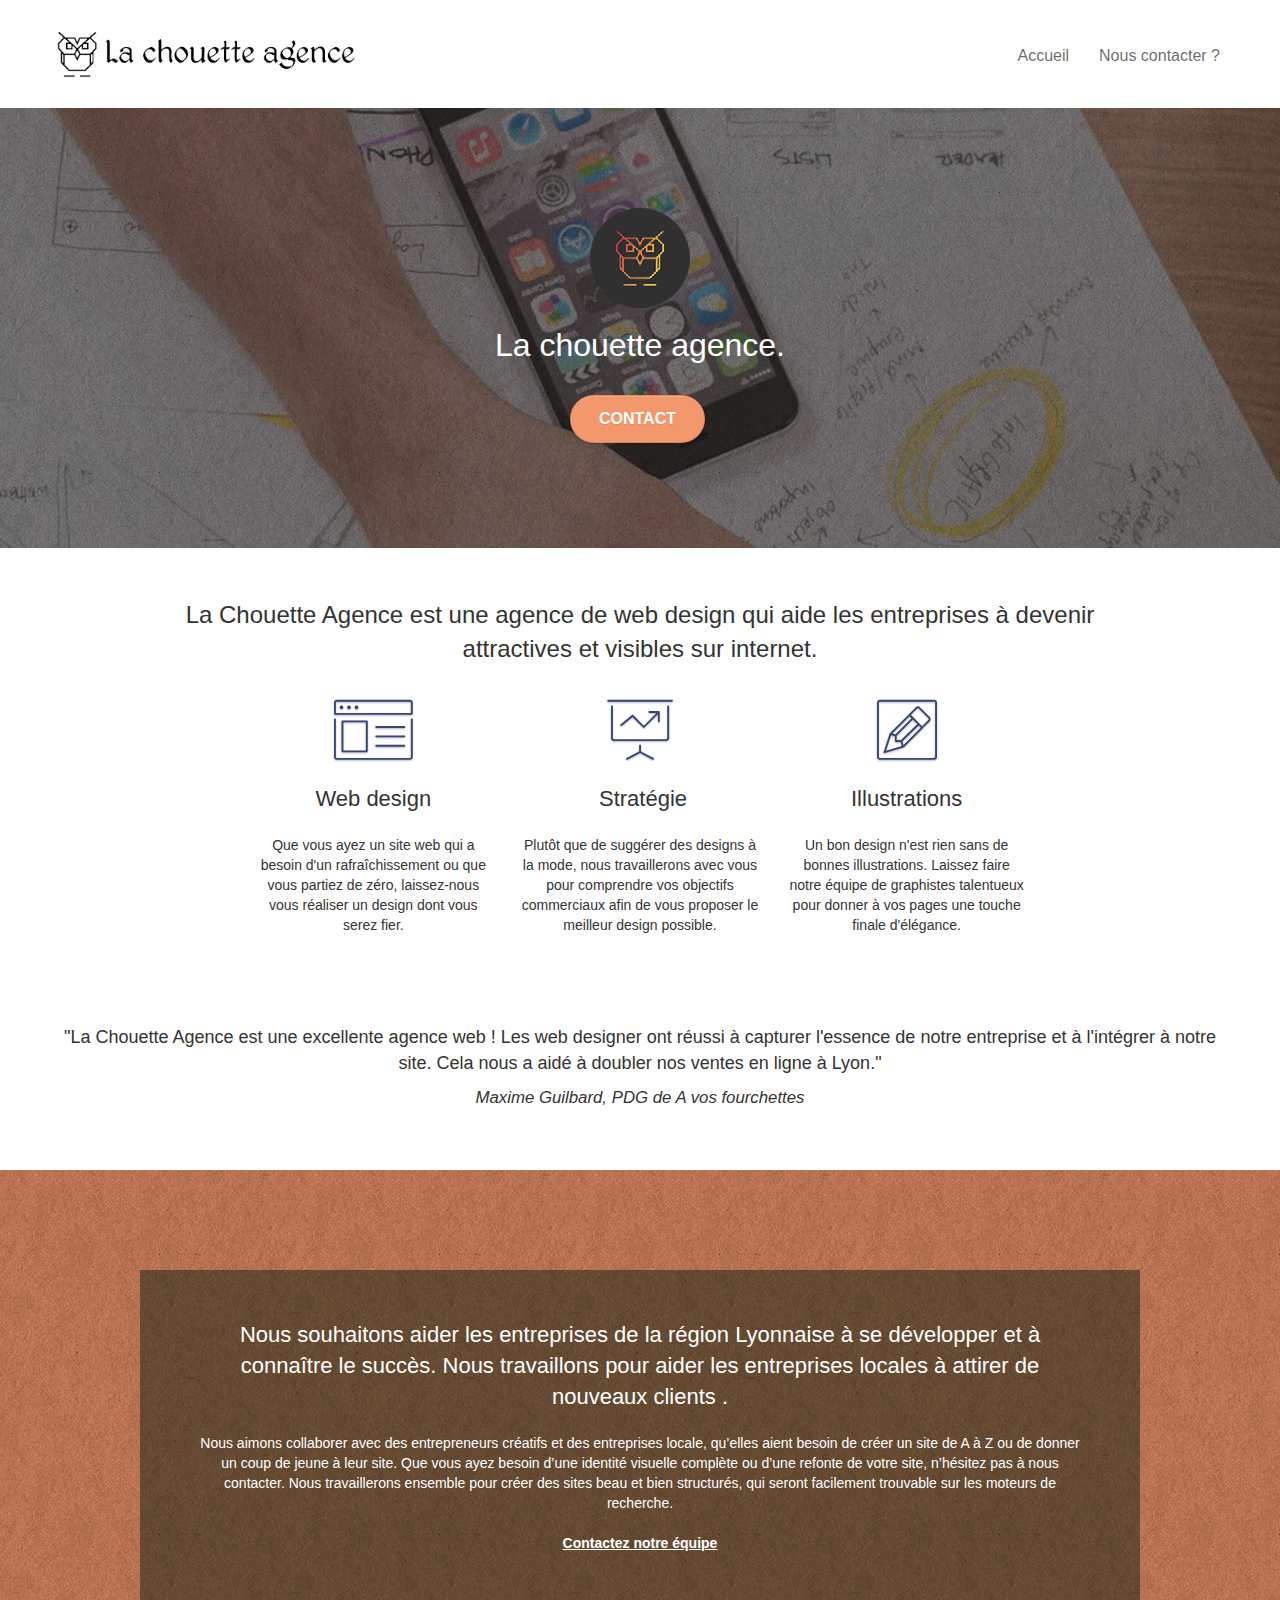
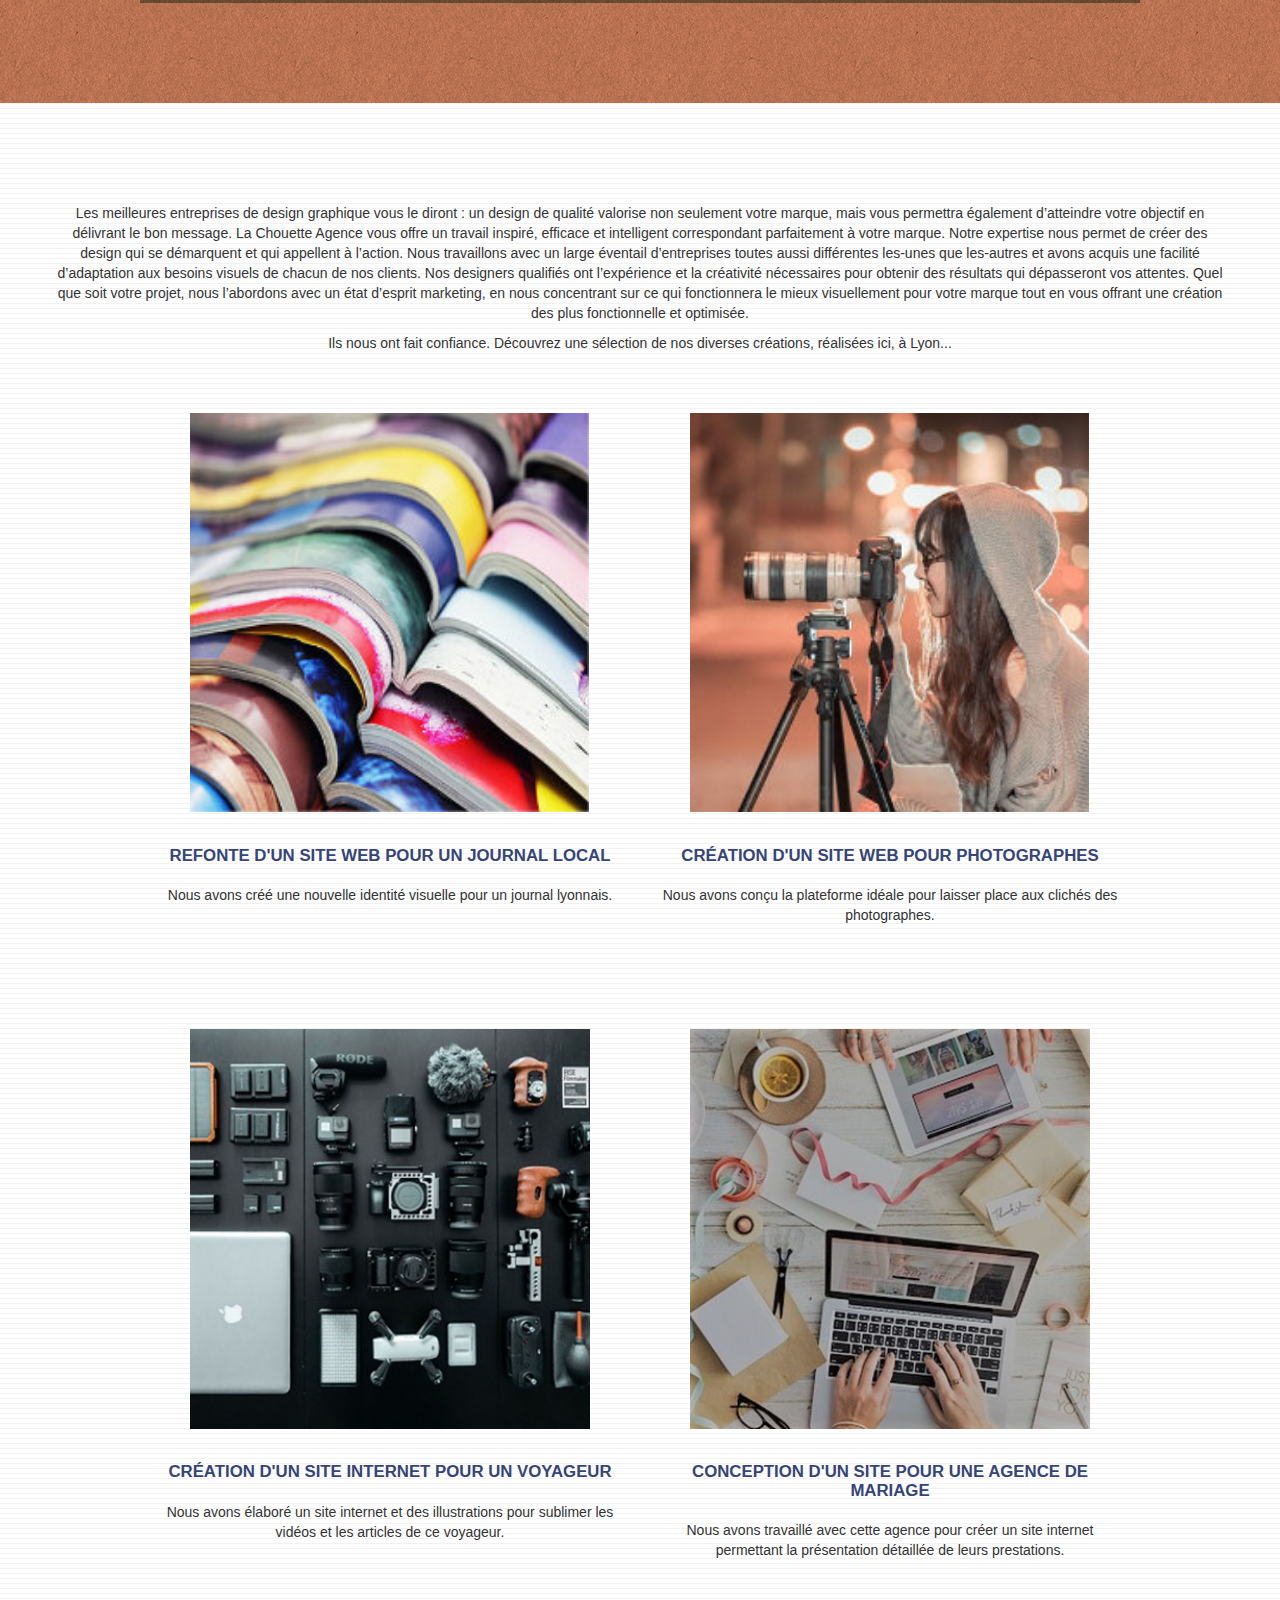
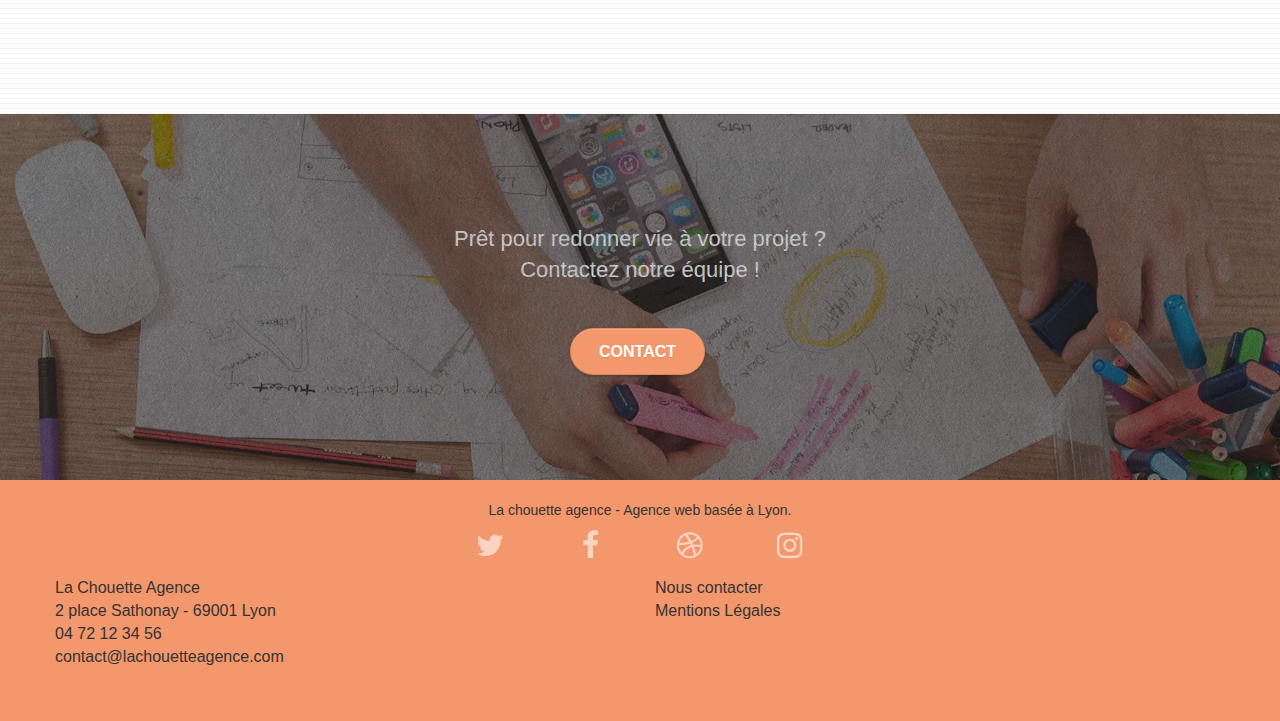
<file: index.html>
<!DOCTYPE html>

<html lang="fr">

<head>
    <meta charset="utf-8">
    <meta name="keywords" content="">
    <meta name="description" content="La Chouette Agence est une agence de web-design Lyonnaise, qui aide les entreprises à devenir attractives et visibles sur internet.">
    <meta name="viewport" content="width=device-width, initial-scale=1.0, viewport-fit=cover">
    <link rel="icon" type="image/x-icon" href="favicon.ico">
    
	<link rel="stylesheet" type="text/css" href="./css/bootstrap.css">
	<link rel="stylesheet" type="text/css" href="style.css">
	<link rel="stylesheet" type="text/css" href="./css/font-awesome.css">
	<link rel="stylesheet" type="text/css" href="./css/et-line.css">

    <title>La Chouette Agence - Design Web</title>
    
<!-- Analytics -->
 
<!-- Analytics END -->    
</head>

<body>
<!-- Principal conteneur -->
<div class="page-container">
    
	<!-- bloc-0 -->
	<header class="bloc bgc-white l-bloc " id="bloc-0">
		<div class="container bloc-sm">

			<nav class="navbar row">
				<div class="navbar-header">
					<a class="navbar-brand" href="index.html"><img src="img/la-chouette-agence.svg" alt="La Chouette Agence Logo"/></a>
				</div>
				<div class="collapse navbar-collapse navbar-1 special-dropdown-nav">
					<ul class="site-navigation nav navbar-nav">
						<li>
							<a href="index.html">Accueil</a>
						</li>
						<li>
							<a href="contact.html">Nous contacter ?</a>
						</li>
					</ul>
				</div>
			</nav>
		</div>
	</header>
	<!-- bloc-0 END -->

	<!-- bloc-1-presentation -->
	<aside class="bloc bgc-dark-slate-blue bg-banniere d-bloc bg-t-edge bloc-bg-texture texture-paper b-parallax" id="bloc-1-hero">
		<div class="container bloc-lg">
			<div class="row tight-width-whitespace">
				<div class="col-sm-12">
					<img src="img/logo.png" class="center-block image-resize-mode" alt="Agence de webdesign Lyonnaise" />
					<h1 class="text-center hero-bloc-text tc-white ">
						La chouette agence.
					</h1>
					<div class="text-center">
						<a href="contact.html" class="btn btn-lg btn-clean btn-rd cta-hero btn-atomic-tangerine" id="cta-hero">Contact</a>
					</div>
				</div>
			</div>
		</div>
	</aside>
	<!-- bloc-1-presentation END -->

	<!-- bloc-2-services -->
	<article class="bloc bgc-white l-bloc" id="bloc-2-services">
		<div class="container bloc-md">
			<div class="row">
				<div class="col-sm-12 text-center">
					<p>La Chouette Agence est une agence de web design qui aide les entreprises à devenir attractives et visibles sur internet.</p>
				</div>
			</div>
			<div class="row voffset-lg med-width-whitespace">
				<div class="col-sm-4">
					<div class="text-center">
						<span class="et-icon-browser sm-shadow icon-dark-slate-blue icons icon-lg"></span>
					</div>
					<h2 class="mg-md text-center">
						Web design
					</h2>
					<p class="text-center ">
						Que vous ayez un site web qui a besoin d'un rafraîchissement ou que vous partiez de zéro, laissez-nous vous réaliser un design dont vous serez fier.
					</p>
				</div>
				<div class="col-sm-4">
					<div class="text-center">
						<span class="et-icon-presentation sm-shadow icon-dark-slate-blue icons icon-lg"></span>
					</div>
					<h2 class="mg-md text-center">
						&nbsp;Stratégie
					</h2>
					<p class="text-center ">
						Plutôt que de suggérer des designs à la mode, nous travaillerons avec vous pour comprendre vos objectifs commerciaux afin de vous proposer le meilleur design possible.<br>
					</p>
				</div>
				<div class="col-sm-4">
					<div class="text-center">
						<span class="et-icon-edit sm-shadow icon-dark-slate-blue icons icon-lg"></span>
					</div>
					<h2 class="mg-md text-center">
						Illustrations
					</h2>
					<p class="text-center ">
						Un bon design n'est rien sans de bonnes illustrations. Laissez faire notre équipe de graphistes talentueux pour donner à vos pages une touche finale d'élégance.
					</p>
				</div>
			</div>
			<div class="row voffset-lg voffset">
				<div class="col-xs-12 text-center">
					<p class="commentaire">"La Chouette Agence est une excellente agence web ! Les web designer ont réussi à capturer l'essence de notre entreprise et à l'intégrer à notre site. Cela nous a aidé à doubler nos ventes en ligne à Lyon."</p>
					<p class="auteur">Maxime Guilbard, PDG de A vos fourchettes</p>

				</div>
			</div>
		</div>
	</article>
	<!-- bloc-2-services END -->

	<!-- bloc-3-what-i-do -->
	<article class="bloc tc-white bgc-atomic-tangerine bg-presentation d-bloc bloc-bg-texture texture-paper b-parallax" id="bloc-3-what-i-do">
		<div class="container bloc-lg">
			<div class="row tight-width-whitespace black-background">
				<div class="col-sm-12">
					<h2 class="mg-md text-center tc-white">
						Nous souhaitons aider les entreprises de la région Lyonnaise à se développer et à connaître le succès. Nous travaillons pour aider les entreprises locales à attirer de nouveaux clients .<br>
					</h2>
					<p class="text-center white">
						Nous aimons collaborer avec des entrepreneurs créatifs et des entreprises locale, qu’elles aient besoin de créer un site de A à Z ou de donner un coup de jeune à leur site. Que vous ayez besoin d’une identité visuelle complète ou d’une refonte de votre site, n’hésitez pas à nous contacter. Nous travaillerons ensemble pour créer des sites beau et bien structurés, qui seront facilement trouvable sur les moteurs de recherche. <br><br><a class="ltc-white bold-link" href="contact.html">Contactez notre équipe</a><br>
					</p>
				</div>
			</div>
		</div>
	</article>
	<!-- bloc-3-what-i-do END -->

	<!-- bloc-4-portfolio -->
	<article class="bloc bgc-white bg-lines-h2-bg bg-repeat l-bloc" id="bloc-4-portfolio">
		<div class="container bloc-lg">
			<div class="row">
				<div class="col-sm-12 text-center">
					<p>Les meilleures entreprises de design graphique vous le diront : un design de qualité valorise non seulement votre marque, mais vous permettra également d’atteindre votre objectif en délivrant le bon message.
					
					La Chouette Agence vous offre un travail inspiré, efficace et intelligent correspondant parfaitement à votre marque.
					
					Notre expertise nous permet de créer des design qui se démarquent et qui appellent à l’action.
					
					Nous travaillons avec un large éventail d’entreprises toutes aussi différentes les-unes que les-autres et avons acquis une facilité d’adaptation
					aux besoins visuels de chacun de nos clients. Nos designers qualifiés ont l’expérience et la créativité nécessaires pour obtenir des résultats qui dépasseront vos attentes.
					
					Quel que soit votre projet, nous l’abordons avec un état d’esprit marketing, en nous concentrant sur ce qui fonctionnera le mieux visuellement pour votre marque tout en vous offrant une création des plus fonctionnelle et optimisée.
					</p>

					<p>Ils nous ont fait confiance. Découvrez une sélection de nos diverses créations, réalisées ici, à Lyon...
					</p>
				</div>
			</div>
			<div class="row tight-width-whitespace portfolio-row">
				<div class="col-sm-6">
					<a href="#" data-lightbox="img/1.svg" data-gallery-id="gallery-1" data-caption="Refonte d'un site web pour un journal local" data-frame="snapshot-lb"><img src="img/1.svg" loading="lazy" alt="Image représentant de multiples couvertures de journaux lyonnais" class="img-responsive portfolio-thumb" /></a>
					<h3 class="mg-md text-center">
						Refonte d'un site web pour un journal local
					</h3>
					<p class="text-center">
						Nous avons créé une nouvelle identité visuelle pour un journal lyonnais.
					</p>
				</div>
				<div class="col-sm-6">
					<a href="#" data-lightbox="img/2.svg" data-gallery-id="gallery-1" data-caption="Création d'un site web pour photographes" data-frame="snapshot-lb"><img src="img/2.svg" loading="lazy" class="img-responsive portfolio-thumb" alt="Image d'une photographe en pleine séance" /></a>
					<h3 class="mg-md text-center">
						Création d'un site web pour photographes
					</h3>
					<p class="text-center">
						Nous avons conçu la plateforme idéale pour laisser place aux clichés des photographes.
					</p>
				</div>
			</div>
			<div class="row tight-width-whitespace portfolio-row">
				<div class="col-sm-6">
					<a href="#" data-lightbox="img/3.svg" data-gallery-id="gallery-1" data-caption="Création d'un site internet pour un voyageur" data-frame="snapshot-lb"><img src="img/3.svg" loading="lazy" class="img-responsive portfolio-thumb" alt="Image illustrant l'ensemble des équipements d'un globe trotter"/></a>
					<h3 class="mg-md text-center">
						Création d'un site internet pour un voyageur
					</h3>
					<p class="text-center">
						Nous avons élaboré un site internet et des illustrations pour sublimer les vidéos et les articles de ce voyageur.
					</p>
				</div>
				<div class="col-sm-6">
					<a href="#" data-lightbox="img/4.svg" data-gallery-id="gallery-1" data-caption="Conception d'un site pour une agence de mariage" data-frame="snapshot-lb"><img src="img/4.svg" loading="lazy" class="img-responsive portfolio-thumb" alt="Image représentant deux personnes qui collaborent à l'organisation d'un mariage" /></a>
					<h3 class="mg-md text-center">
						Conception d'un site pour une agence de mariage
					</h3>
					<p class="text-center">
						Nous avons travaillé avec cette agence pour créer un site internet permettant la présentation détaillée de leurs prestations.
					</p>
				</div>
			</div>
		</div>
	</article>
	<!-- bloc-4-portfolio END -->

	<!-- bloc-5-cta -->
	<article class="bloc bgc-dark-slate-blue bg-banniere d-bloc bloc-bg-texture texture-paper" id="bloc-5-cta">
		<div class="container bloc-lg">
			<div class="row">
				<h2 class="mg-md text-center tc-white">
					Prêt pour redonner vie à votre projet ?<br>Contactez notre équipe !
				</h2>
				<div class="col-sm-12 text-center">
					<a href="contact.html" class="btn btn-atomic-tangerine btn-clean btn-rd btn-lg cta-hero">Contact</a>
				</div>
			</div>
		</div>
	</article>
	<!-- bloc-5-cta END -->

	<!-- Footer - bloc-8 -->
	<footer class="bloc bgc-atomic-tangerine d-bloc" id="bloc-8">
		<div class="container bloc-sm">
			<div class="row">
				<div class="col-sm-12">
					<p class="text-center">
						La chouette agence - Agence web basée à Lyon.<br>
					</p>
					<div class="row row-no-gutters social">
						<div class="col-sm-3">
							<div class="text-center">
								<a class="social" href="https://twitter.com"><span class="fa fa-twitter icon-md"></span></a>
							</div>
						</div>
						<div class="col-sm-3">
							<div class="text-center">
								<a class="social" href="https://www.facebook.com"><span class="fa fa-facebook icon-md"></span></a>
							</div>
						</div>
						<div class="col-sm-3">
							<div class="text-center">
								<a class="social" href="https://dribbble.com"><span class="fa fa-dribbble icon-md"></span></a>
							</div>
						</div>
						<div class="col-sm-3">
							<div class="text-center">
								<a class="social" href="https://www.instagram.com"><span class="fa fa-instagram icon-md"></span></a>
							</div>
						</div>
					</div>
					<div class="row">
						<div class="col-sm-6">
								<ul>
									<li>La Chouette Agence</li>
									<li>2 place Sathonay - 69001 Lyon</li>
									<li>04 72 12 34 56</li>
									<li>contact@lachouetteagence.com</li>
								</ul>		
						</div>
						<div class="col-sm-6">
							
							<ul class="raccourcis">
								<li><a href="contact.html">Nous contacter</a></li>
								<li><a href="#">Mentions Légales</a></li>
							</ul>
						</div>
					</div>
				</div>
			</div>
		</div>
	</footer>
	<!-- Footer - bloc-8 END -->

</div>
<!-- Principal conteneur END -->

	<script src="./js/jquery-2.1.0.js"></script>
	<script src="./js/bootstrap.js"></script>
	<script src="./js/blocs.js"></script>
	<script src="./js/jquery.touchSwipe.js" defer></script>
	<script src="./js/gmaps.js"></script>
    

</body>
</html>
</file>
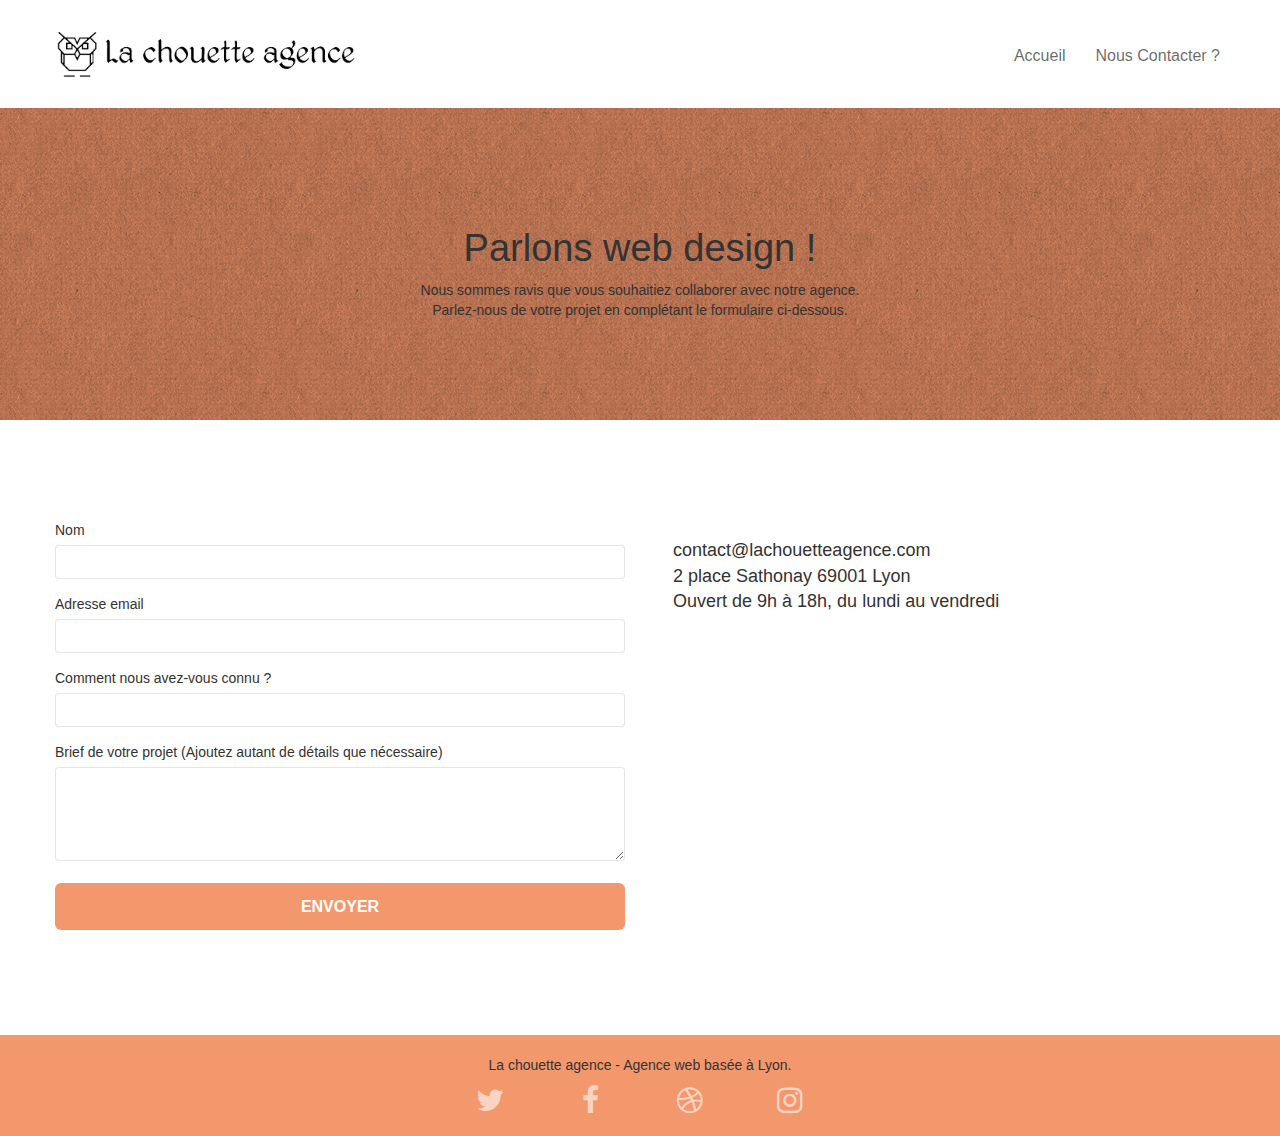
<file: contact.html>
<!DOCTYPE html>

<html lang="fr">

<head>
    <meta charset="utf-8">
    <meta name="keywords" content="">
    <meta name="description" content="La Chouette Agence est une agence de web-design qui aide les entreprises à devenir attractives et visibles sur internet.">
    <meta name="viewport" content="width=device-width, initial-scale=1.0, viewport-fit=cover">
    <link rel="icon" type="image/x-icon" href="favicon.ico">
    
	<link rel="stylesheet" type="text/css" href="./css/bootstrap.css">
	<link rel="stylesheet" type="text/css" href="style.css">
	<link rel="stylesheet" type="text/css" href="./css/font-awesome.css">
	<link rel="stylesheet" type="text/css" href="./css/et-line.css">
	
    <title>Nous Contacter ?</title>
    
<!-- Analytics -->
 
<!-- Analytics END -->    
</head>

<body>
<!-- Principal conteneur -->
<div class="page-container">
    
	<!-- bloc-0 -->
	<header class="bloc bgc-white l-bloc " id="bloc-0">
		<div class="container bloc-sm">

			<nav class="navbar row">
				<div class="navbar-header">
					<a class="navbar-brand" href="index.html"><img src="img/la-chouette-agence.svg" alt="La Chouette Agence Logo"/></a>
				</div>
				<div class="collapse navbar-collapse navbar-1 special-dropdown-nav">
					<ul class="site-navigation nav navbar-nav">
						<li>
							<a href="index.html">Accueil</a>
						</li>
						<li>
							<a href="contact.html">Nous Contacter ?</a>
						</li>
					</ul>
				</div>
			</nav>
		</div>
	</header>
	<!-- bloc-0 END -->

	<!-- bloc-6 -->
	<aside class="bloc bg-dots-bg bg-repeat bgc-atomic-tangerine d-bloc bloc-bg-texture texture-paper" id="bloc-6">
		<div class="container bloc-lg">
			<div class="row">
				<div class="col-sm-12">
					<h1 class="text-center hero-bloc-text ">
						Parlons web design !
					</h1>
					<p class="text-center mg-lg tight-width-whitespace">
						Nous sommes ravis que vous souhaitiez collaborer avec notre agence.<br>
						Parlez-nous de votre projet en complétant le formulaire ci-dessous.
					</p>
				</div>
			</div>
		</div>
	</aside>
	<!-- bloc-6 END -->

	<!-- bloc-7 -->
	<div class="bloc bgc-white l-bloc" id="bloc-7">
		<div class="container bloc-lg">
			<div class="row">
				<div class="col-sm-6">
					<form id="form-1" novalidate method="GET">
						<div class="form-group">
							<label for="name">Nom</label>
							<input id="name" class="form-control" required />
						</div>
						<div class="form-group">
							<label for="email">Adresse email</label>
							<input id="email" class="form-control" type="email" required />
						</div>
						<div class="form-group">
							<label for="how-do-you-know-us">Comment nous avez-vous connu ?</label>
							<input id="how-do-you-know-us" class="form-control" type="email" required />
						</div>
						<div class="form-group">
							<label for="message">Brief de votre projet (Ajoutez autant de détails que nécessaire)</label>
							<textarea id="message" class="form-control" rows="4" cols="50" required></textarea>
						</div> 
						<button class="bloc-button btn btn-lg btn-block cta-hero btn-atomic-tangerine" type="submit">
							Envoyer
						</button>
					</form>
				</div>
				<div class="col-sm-6">
					<p class="coordonnees">
						contact@lachouetteagence.com<br>2 place Sathonay 69001 Lyon<br>Ouvert de 9h à 18h, du lundi au vendredi<br>
					</p>
				</div>
			</div>
		</div>
	</div>
	<!-- bloc-7 END -->

	<!-- ScrollToTop Button -->
	<a class="bloc-button btn btn-d scrollToTop" onclick="scrollToTarget('1')">
		<span class="fa fa-chevron-up"></span>
	</a>
	<!-- ScrollToTop Button END-->


	<!-- Footer - bloc-8 -->
	<div class="bloc bgc-atomic-tangerine d-bloc" id="bloc-8">
		<div class="container bloc-sm">
			<div class="row">
				<div class="col-sm-12">
					<p class="text-center">
						La chouette agence - Agence web basée à Lyon.<br>
					</p>
					<div class="row row-no-gutters social">
						<div class="col-sm-3">
							<div class="text-center">
								<a class="social" href="https://twitter.com"><span class="fa fa-twitter icon-md"></span></a>
							</div>
						</div>
						<div class="col-sm-3">
							<div class="text-center">
								<a class="social" href="https://www.facebook.com"><span class="fa fa-facebook icon-md"></span></a>
							</div>
						</div>
						<div class="col-sm-3">
							<div class="text-center">
								<a class="social" href="https://dribbble.com"><span class="fa fa-dribbble icon-md"></span></a>
							</div>
						</div>
						<div class="col-sm-3">
							<div class="text-center">
								<a class="social" href="https://www.instagram.com"><span class="fa fa-instagram icon-md"></span></a>
							</div>
						</div>
					</div>
				</div>
			</div>
		</div>
	</div>
	<!-- Footer - bloc-8 END -->

</div>
<!-- Principal conteneur END -->

	<script src="./js/jquery-2.1.0.js"></script>
	<script src="./js/bootstrap.js"></script>
	<script src="./js/blocs.js"></script>
	<script src="./js/jqBootstrapValidation.js"></script>
	<script src="./js/formHandler.js"></script>

</body>
</html>
</file>
<file: style.css>
body {
    margin: 0;
    padding: 0;
    background: #FFF;
    overflow-x: hidden;
    -webkit-font-smoothing: antialiased;
    -moz-osx-font-smoothing: grayscale;
}

a,
button {
    transition: all .3s ease-in-out;
    outline: none!important;
}

a:hover {
    text-decoration: none;
    cursor: pointer;
}

#page-loading-blocs-notifaction {
    position: fixed;
    top: 0;
    bottom: 0;
    width: 100%;
    z-index: 100000;
    background: #FFFFFF url("img/pageload-spinner.gif") no-repeat center center;
}

.bloc {
    width: 100%;
    clear: both;
    background: 50% 50% no-repeat;
    /*padding: 0 50px; /*Desactivé*/
    -webkit-background-size: cover;
    -moz-background-size: cover;
    -o-background-size: cover;
    background-size: cover;
    position: relative;
}

.bloc .container {
    padding-left: 0;
    padding-right: 0;
}

.bloc-lg {
    padding: 100px 50px;
    display: flex;
    justify-content: center;
}

.bloc-md {
    padding: 50px;
}

.bloc-sm {
    padding: 20px 50px;
}

.bg-center,
.bg-l-edge,
.bg-r-edge,
.bg-t-edge,
.bg-b-edge,
.bg-tl-edge,
.bg-bl-edge,
.bg-tr-edge,
.bg-br-edge,
.bg-repeat {
    -webkit-background-size: auto;
    -moz-background-size: auto;
    -o-background-size: auto;
    background-size: auto;
}

.bg-repeat {
    background: repeat;
}

.bg-t-edge {
    background: top no-repeat;
    background-size: cover; /*AJOUT*/
}

.bloc-bg-texture::before {
    content: "";
    background-size: 2px 2px;
    position: absolute;
    top: 0;
    bottom: 0;
    left: 0;
    right: 0;
}

.texture-paper::before {
    background: url("img/texture-paper.webp");
    background-size: 280px 280px;
}

.b-parallax {
    background-attachment: fixed;
}

.d-bloc {
    color: #333;/*rgba(255, 255, 255, .7);*/
}

.d-bloc button:hover {
    color: rgba(255, 255, 255, .9);
}

.d-bloc .icon-round,
.d-bloc .icon-square,
.d-bloc .icon-rounded,
.d-bloc .icon-semi-rounded-a,
.d-bloc .icon-semi-rounded-b {
    border-color: rgba(255, 255, 255, .9);
}

.d-bloc .divider-h span {
    border-color: rgba(255, 255, 255, .2);
}

.d-bloc .a-btn,
.d-bloc .navbar a,
.d-bloc .navbar-brand,
.d-bloc a .icon-sm,
.d-bloc a .icon-md,
.d-bloc a .icon-lg,
.d-bloc a .icon-xl,
.d-bloc h1 a,
.d-bloc h2 a,
.d-bloc h3 a,
.d-bloc h4 a,
.d-bloc h5 a,
.d-bloc h6 a,
.d-bloc p a {
    color: rgba(255, 255, 255, .6);
}

.d-bloc .a-btn:hover,
.d-bloc .navbar a:hover,
.d-bloc .navbar-brand:hover,
.d-bloc a:hover .icon-sm,
.d-bloc a:hover .icon-md,
.d-bloc a:hover .icon-lg,
.d-bloc a:hover .icon-xl,
.d-bloc h1 a:hover,
.d-bloc h2 a:hover,
.d-bloc h3 a:hover,
.d-bloc h4 a:hover,
.d-bloc h5 a:hover,
.d-bloc h6 a:hover,
.d-bloc p a:hover {
    color: rgba(255, 255, 255, 1);
}

.d-bloc .navbar-toggle .icon-bar {
    background: rgba(255, 255, 255, 1);
}

.d-bloc .btn-wire,
.d-bloc .btn-wire:hover {
    color: rgba(255, 255, 255, 1);
    border-color: rgba(255, 255, 255, 1);
}

.d-bloc .panel {
    color: rgba(0, 0, 0, .5);
}

.d-bloc .panel button:hover {
    color: rgba(0, 0, 0, .7);
}

.d-bloc .panel icon {
    border-color: rgba(0, 0, 0, .7);
}

.d-bloc .panel .divider-h span {
    border-color: rgba(0, 0, 0, .1);
}

.d-bloc .panel .a-btn {
    color: rgba(0, 0, 0, .6);
}

.d-bloc .panel .a-btn:hover {
    color: rgba(0, 0, 0, 1);
}

.d-bloc .panel .btn-wire,
.d-bloc .panel .btn-wire:hover {
    color: rgba(0, 0, 0, .7);
    border-color: rgba(0, 0, 0, .3);
}

.d-bloc .panel,
.l-bloc {
    color: rgba(0, 0, 0, .5);
}

.d-bloc .panel button:hover,
.l-bloc button:hover {
    color: rgba(0, 0, 0, .7);
}

.l-bloc .icon-round,
.l-bloc .icon-square,
.l-bloc .icon-rounded,
.l-bloc .icon-semi-rounded-a,
.l-bloc .icon-semi-rounded-b {
    border-color: rgba(0, 0, 0, .7);
}

.d-bloc .panel .divider-h span,
.l-bloc .divider-h span {
    border-color: rgba(0, 0, 0, .1);
}

.d-bloc .panel .a-btn,
.l-bloc .a-btn,
.l-bloc .navbar a,
.l-bloc .navbar-brand,
.l-bloc a .icon-sm,
.l-bloc a .icon-md,
.l-bloc a .icon-lg,
.l-bloc a .icon-xl,
.l-bloc h1 a,
.l-bloc h2 a,
.l-bloc h3 a,
.l-bloc h4 a,
.l-bloc h5 a,
.l-bloc h6 a,
.l-bloc p a {
    color: rgba(0, 0, 0, .6);
}

.d-bloc .panel .a-btn:hover,
.l-bloc .a-btn:hover,
.l-bloc .navbar a:hover,
.l-bloc .navbar-brand:hover,
.l-bloc a:hover .icon-sm,
.l-bloc a:hover .icon-md,
.l-bloc a:hover .icon-lg,
.l-bloc a:hover .icon-xl,
.l-bloc h1 a:hover,
.l-bloc h2 a:hover,
.l-bloc h3 a:hover,
.l-bloc h4 a:hover,
.l-bloc h5 a:hover,
.l-bloc h6 a:hover,
.l-bloc p a:hover {
    color: rgba(0, 0, 0, 1);
}

.l-bloc .navbar-toggle .icon-bar {
    color: rgba(0, 0, 0, .6);
}

.d-bloc .panel .btn-wire,
.d-bloc .panel .btn-wire:hover,
.l-bloc .btn-wire,
.l-bloc .btn-wire:hover {
    color: rgba(0, 0, 0, .7);
    border-color: rgba(0, 0, 0, .3);
}

.voffset {
    margin-top: 30px;
}

.voffset-lg {
    margin-top: 80px;
}

.row-no-gutters {
    margin-right: 0;
    margin-left: 0;
}

.row.row-no-gutters > [class^="col-"],
.row.row-no-gutters > [class*=" col-"] {
    padding-right: 0;
    padding-left: 0;
}

#bloc-1-hero h1 {
    font-size: 32px;
}

.navbar {
    margin-bottom: 0;
    z-index: 1;
}

.navbar-brand {
    height: auto;
    padding: 3px 15px;
    font-size: 25px;
    font-weight: normal;
    font-weight: 600;
    line-height: 44px;
}

.navbar-brand img {
    /*height: 100%;
    width: 100%; /*Ajout*/
    margin: 0 5px 0 0;
    display: inline;
}

.navbar-brand img[src$=svg] {
    width: 300px;/*100px;*/
    height: 60px;
}

.nav-center .navbar-brand img {
    margin: 0;
}

.navbar .nav {
    padding-top: 2px;
    margin-right: -16px;
    float: right;
    z-index: 1;

    /*Ajout*/
    padding: 0;
    display: flex;
    /*flex-direction: column;*/
    flex-wrap: nowrap;
}

.nav > li {
    float: left;
    margin-top: 4px;
    font-size: 16px;
}

.navbar-nav .open .dropdown-menu > li > a {
    text-align: inherit;
}

.nav > li a:hover,
.nav > li a:focus {
    background: transparent;
}

.navbar-toggle {
    margin: 10px 10px 0 0;
    border: 0px;
}

.navbar-toggle:hover {
    background: transparent!important;
}

.navbar-toggle .icon-bar {
    background-color: rgba(0, 0, 0, .5);
    width: 26px;
}

.nav-invert .navbar .nav {
    float: left;
}

.nav-invert .navbar-header,
.nav-invert .navbar-brand {
    float: right;
    position: relative;
    z-index: 2;
}

@media (min-width: 768px) {
    .site-navigation {
        position: absolute;
        top: 50%;
        right: 20px;
        transform: translate(0, -50%);
        -webkit-transform: translateY(-50%);
    }
    .nav > li .dropdown-menu a,
    .nav > li .dropdown-menu a:hover {
        color: #484848;
    }
    .nav-invert .site-navigation {
        left: 0;
        right: 0;
    }
    .nav-center {
        text-align: center;
    }
    .nav-center .navbar-header {
        width: 100%;
    }
    .nav-center .navbar-header,
    .nav-center .navbar-brand,
    .nav-center .nav > li {
        float: none;
        display: inline-block;
    }
    .nav-center .site-navigation {
        position: relative;
        width: 100%;
        right: 0;
        margin-right: 0px;
        margin-top: 20px;
    }
    .nav-center.mini-nav .navbar-toggle {
        float: none;
        margin: 10px auto 0;
    }
}

.nav > li > .dropdown a {
    background: none!important;
    display: block;
    padding: 14px 15px;
}

nav .caret {
    margin: 0 5px;
}

.dropdown-menu .dropdown-menu {
    top: -8px;
    left: 100%;
}

.dropdown-menu .dropmenu-flow-right {
    top: 100%;
    left: 0;
    margin-left: -1px;
    border-top-left-radius: 0;
    border-top-right-radius: 0;
}

.dropdown-menu .dropdown span {
    border: 4px solid black;
    border-top-color: transparent;
    border-right-color: transparent;
    border-bottom-color: transparent;
    margin: 6px -5px 0 0!important;
    float: right;
}

.mg-md {
    margin-top: 10px;
    margin-bottom: 20px;
}

.mg-lg {
    margin-top: 10px;
    margin-bottom: 40px;
}

.btn {
    margin: 0 5px 5px 0;
}

.btn.pull-right {
    margin: 0 0 5px 5px;
}

.btn-d,
.btn-d:hover,
.btn-d:focus {
    color: #FFF;
    background: rgba(0, 0, 0, .3);
}

button {
    outline: none!important;
}

.btn-rd {
    border-radius: 40px;
}

.btn-clean {
    border: 1px solid rgba(0, 0, 0, .08);
    border-bottom-color: rgba(0, 0, 0, .1);
    text-shadow: 0 1px 0 rgba(0, 0, 1, .1);
    box-shadow: 0 1px 3px rgba(0, 0, 1, .25), inset 0 1px 0 0 rgba(255, 255, 255, .15);
}

.icon-md {
    font-size: 30px!important;
}

.icon-lg {
    font-size: 60px!important;
}

.sm-shadow {
    text-shadow: 0 1px 2px rgba(0, 0, 0, .3);
}

.panel-sq,
.panel-sq .panel-heading,
.panel-sq .panel-footer {
    border-radius: 0;
}

.panel-rd {
    border-radius: 30px;
}

.panel-rd .panel-heading {
    border-radius: 29px 29px 0 0;
}

.panel-rd .panel-footer {
    border-radius: 0 0 29px 29px;
}

.form-control {
    border-color: rgba(0, 0, 0, .1);
    box-shadow: none;
}

.scrollToTop {
    width: 40px;
    height: 40px;
    position: fixed;
    bottom: 20px;
    right: 20px;
    opacity: 0;
    z-index: 500;
    transition: all .3s ease-in-out;
}

.scrollToTop span {
    margin-top: 6px;
}

.showScrollTop {
    font-size: 14px;
    opacity: 1;
}

a[data-lightbox] {
    position: relative;
    display: flex; /*block;*/
    justify-content: center; /*Ajout*/
    text-align: center;
}

a[data-lightbox]:hover::before {
    content: "+";
    font-family: "HelveticaNeue-Light", "Helvetica Neue Light", "Helvetica Neue", Helvetica, Arial;
    font-size: 32px;
    width: 50px;
    height: 50px;
    margin-left: -25px;
    border-radius: 50%;
    background: rgba(0, 0, 0, .6);
    color: #FFF;
    font-weight: 100;
    z-index: 1;
    position: absolute;
    top: 50%;
    transform: translateY(-50%);
    -webkit-transform: translateY(-50%);
}

a[data-lightbox]:hover img {
    opacity: 0.6;
    -webkit-animation-fill-mode: none;
    animation-fill-mode: none;
}

#lightbox-modal {
    display: flex;
    align-items: center;
}

#lightbox-modal .modal-dialog {
    width: 90%;
    max-width: 900px;
    margin: 0 auto 0;
}

#lightbox-modal .modal-dialog img {
    max-height: 90vh;
    margin: 0 auto;
}

.lightbox-caption {
    padding: 20px;
    color: #FFF;
    background: rgba(0, 0, 0, .5);
    position: absolute;
    left: 15px;
    right: 15px;
    bottom: 5px;
}

.close-lightbox {
    color: #FFF;
    font-size: 30px;
    position: absolute;
    top: 20px;
    right: 20px;
    z-index: 20;
    background: rgba(0, 0, 0, .5);
    border: none;
    line-height: 30px;
    padding: 0 9px 5px;
    opacity: 0.3;
}

.close-lightbox:hover,
.next-lightbox:hover,
.prev-lightbox:hover {
    opacity: 1.0;
    color: #FFF;
}

.next-lightbox,
.prev-lightbox {
    font-size: 20px;
    color: rgba(255, 255, 255, .9);
    background: rgba(0, 0, 0, .5);
    transition: all .2s ease-in-out;
    position: absolute;
    top: 45%;
    z-index: 1;
    opacity: 0.4;
}

.next-lightbox {
    padding: 6px 8px 1px 13px;
    right: 25px;
}

.prev-lightbox {
    padding: 6px 13px 1px 10px;
    left: 25px;
}

.snapshot-lb .modal-body {
    padding-bottom: 45px;
}

.snapshot-lb .lightbox-caption {
    padding: 0;
    color: rgba(0, 0, 0, .5);
    background: none;
}

h1,
h2,
h3,
h4,
h5,
h6,
p,
label,
.btn,
a {
    font-family: "helvetica";
    font-weight: 400;
    color: #333; /*#575757;*/
}

.container {
    max-width: 100%; /*1000px; /*600px;*/
    display: flex;
    flex-flow: column wrap;
}

.hero-bloc-text {
    font-size: 38px;
    text-align: center;
}

.hero-bloc-text-sub {
    font-size: 36px;
}

.statement-bloc-text {
    line-height: 26px;
    font-style: italic;
    font-size: 20px;
    text-align: center;
    font-weight: lighter;
    max-width: 520px;
    margin: auto auto auto auto;
}

p {
    font-size: 14px;
}

.tight-width-whitespace {
    max-width: 1000px; /*600px;*/
    margin: auto auto auto auto;
}

.h1 {
    font-size: 20px;
    font-family: "Open Sans";
}

.cta-hero {
    margin-top: 22px;
    color: #FFFFFF!important;
    text-transform: uppercase;
    padding: 12px 28px 12px 28px;
    font-size: 16px;
    font-weight: 700;
}

.social {
    max-width: 400px;
    margin: auto auto auto auto;
}

h2 {
    font-size: 22px;
    line-height: 1.4em;
}

h3 {
    font-size: larger;
    text-transform: uppercase;
    font-weight: 700;
    color: #364577;
}

.med-width-whitespace {
    max-width: 800px;
    margin: auto auto auto auto;
    box-shadow: 0px 0px 0px #000000;
}

h1 {
    color: #333333;
}

h4 {
    color: #333333!important;
}

.icons {
    margin-bottom: 14px;
    margin-top: 24px;
}

.white {
    color: #FFFFFF;
}

.portfolio-thumb {
    margin-bottom: 24px;
}

.portfolio-row {
    margin-bottom: 44px;
    margin-top: 50px;
}

.avatar {
    box-shadow: 0px 4px 9px rgba(0, 0, 0, 0.3);
}

.black-background {
    background-color: rgb(85 75 49 / 70%); /*rgba(165, 147, 99, 0.7);*/
    padding: 40px 40px 40px 40px;
}

.bold-link {
    font-weight: 900;
    text-decoration: underline;
}

.bgc-white {
    background-color: #FFFFFF;
}

.bgc-dark-slate-blue {
    background-color: #364577;
}

.bgc-atomic-tangerine {
    background-color: #F3976C;
}

.tc-white {
    color: #ffffff; /*#F3976C;*/
}

.btn-atomic-tangerine {
    background: #F3976C;
    color: #FFFFFF!important;
}

.btn-atomic-tangerine:hover {
    background: #c27956!important;
    color: #FFFFFF!important;
}

.ltc-white {
    color: #FFFFFF!important;
}

.ltc-white:hover {
    color: #cccccc!important;
}

.ltc-atomic-tangerine {
    color: #F3976C!important;
}

.ltc-atomic-tangerine:hover {
    color: #c27956!important;
}

.icon-dark-slate-blue {
    color: #364577!important;
    border-color: #364577!important;
}

.bg-dots-bg {
    background-image: url("img/dots-bg.png");
}

.bg-lines-h2-bg {
    background-image: url("img/lines-h2-bg.png");
}

.bg-banniere {
    background-image: url("img/la-chouette-agence-banniere.webp");
}

.bg-presentation {
    background-image: url("img/image-de-presentation.webp");
}

@media (max-width: 1024px) {
    .bloc {
        padding-left: 20px;
        padding-right: 20px;
    }
    .bloc.full-width-bloc,
    .bloc-tile-2.full-width-bloc .container,
    .bloc-tile-3.full-width-bloc .container,
    .bloc-tile-4.full-width-bloc .container {
        padding-left: 0;
        padding-right: 0;
    }
}

@media (max-width: 992px) and (min-width: 768px) {
    .navbar .nav {
        max-width: 80%
    }
    .nav-center.navbar .nav {
        max-width: 100%
    }
}

/*@media only screen and (min-device-width: 768px) and (max-device-width: 1024px) and (orientation: landscape) {
    .b-parallax {
        background-attachment: scroll;
    }
}

@media only screen and (min-device-width: 1024px) and (max-device-width: 1366px) and (-webkit-min-device-pixel-ratio: 1.5) {
    .b-parallax {
        background-attachment: scroll;
    }
}*/

@media (max-width: 991px) {
    .container {
        width: 100%;
    }
    .b-parallax {
        background-attachment: scroll;
    }
    
    .page-container,
    #hero-bloc {
        overflow-x: hidden;
        position: relative;
    }
    .bloc {
        padding-left: 1em;/*constant(safe-area-inset-left);*/
        padding-right: 1em;/*constant(safe-area-inset-right);*/
    }
    .bloc-group,
    .bloc-group .bloc {
        display: block;
        width: 100%;
    }
    .bloc-fill-screen .fill-bloc-top-edge,
    .bloc-fill-screen .fill-bloc-bottom-edge {
        padding: 0 20px;
        padding-left: 1em;/*constant(safe-area-inset-left);*/
        padding-right: 1em;/*constant(safe-area-inset-right);*/
    }
}

@media (max-width: 767px) {
    .page-container {
        overflow-x: hidden;
        position: relative;
    }
    h1,
    h2,
    h3,
    h4,
    h5,
    h6,
    p,
    #disqus_thread {
        padding-left: 10px!important;
        padding-right: 10px!important;
    }
    .b-parallax {
        background-attachment: scroll;
    }
    .navbar .nav {
        padding-top: 0;
        border-top: 1px solid rgba(0, 0, 0, .2);
        float: none!important;
    }
    .navbar.row {
        margin-left: 0;
        margin-right: 0;
    }
    .site-navigation {
        position: inherit;
        transform: none;
        -webkit-transform: none;
        -ms-transform: none;
    }
    .nav > li {
        margin-top: 0;
        border-bottom: 1px solid rgba(0, 0, 0, .1);
        background: rgba(0, 0, 0, .05);
        text-align: center; /*left;*/
        padding-left: 15px;
        width: 100%;
        list-style-type: none;
    }
    .nav > li:hover {
        background: rgba(0, 0, 0, .08);
    }
    .dropdown .dropdown a .caret {
        float: none;
        margin: 5px 0 0 10px!important;
        border: 4px solid black;
        border-bottom-color: transparent;
        border-right-color: transparent;
        border-left-color: transparent;
    }
    #hero-bloc .navbar .nav {
        background: rgba(0, 0, 0, .8);
    }
    #hero-bloc .navbar .nav a {
        color: rgba(255, 255, 255, .6);
    }
    .hero {
        padding: 50px 0;
    }
    .hero-nav {
        left: -1px;
        right: -1px;
    }
    .navbar-collapse {
        padding: 0;
        overflow-x: hidden;
        -webkit-box-shadow: none;
        box-shadow: none;
    }
    .navbar-brand img {
        height: 40px;
        width: auto;
    }
    .nav-invert .navbar-header {
        float: none;
        width: 100%;
    }
    .nav-invert .navbar-toggle {
        float: left;
        margin-left: 10px;
    }
    .bloc {
        padding-left: 0;
        padding-right: 0;
    }
    .bloc-xxl,
    .bloc-xl,
    .bloc-lg {
        padding: 40px 0;
    }
    .bloc-sm,
    .bloc-md {
        padding-left: 0;
        padding-right: 0;
    }
    .bloc-tile-2 .container,
    .bloc-tile-3 .container,
    .bloc-tile-4 .container,
    .bloc-fill-screen .fill-bloc-top-edge,
    .bloc-fill-screen .fill-bloc-bottom-edge {
        padding-left: 0;
        padding-right: 0;
    }
    .a-block {
        padding: 0 10px;
    }
    .btn-dwn {
        display: none;
    }
    .voffset {
        margin-top: 5px;
    }
    .voffset-md {
        margin-top: 20px;
    }
    .voffset-lg {
        margin-top: 30px;
    }
    form {
        padding: 5px;
    }
    .close-lightbox {
        display: inline-block;
    }
    .blocsapp-device-iphone5 {
        background-size: 216px 425px;
        padding-top: 60px;
        width: 216px;
        height: 425px;
    }
    .blocsapp-device-iphone5 img {
        width: 180px;
        height: 320px;
    }
}

@media (max-width: 400px) {
    .bloc {
        padding-left: 0;
        padding-right: 0;
    }
}

@media (max-width: 767px) {
    .bloc-mob-center-text {
        text-align: center;
    }
}




.col-sm-12 p {
/*    font-size: large;*/
    font-size: inherit;
    text-align: center;
}

#bloc-2-services .col-sm-12 p {
    font-size: x-large;
    padding: 0 4em;
}

.commentaire {
    font-size: large;
}

.auteur {
    font-size: larger;
    font-style: italic;
}

.col-sm-6 img {
    height: 400px;
    width: 400px;
}

#bloc-8 .col-sm-6 {
    font-size: medium;
    padding-top: 1em;
}

#bloc-8 .col-sm-12 .row {
    display: flex;
    justify-content: center;
    flex-flow: wrap;
}

.coordonnees {
    font-size: large;
    margin: 1em;
}

.image-resize-mode {
    width:100px;
    height: 100px;
}

@media (max-width: 767px) {
    #bloc-8 .col-sm-12 .row .social {
        /*flex-flow: row nowrap;*/
        padding: 0 1em;
    }

    #bloc-8 .col-sm-12 .row .col-sm-6 {
        display: inline;
        width: 100%;
        text-align: center;
    }

    #bloc-8 .col-sm-6 .raccourcis {
        font-size: large;
    }

    .coordonnees {
        text-align: center;
    }
}
</file>
<file: css/et-line.css>
@font-face {
    font-family: et-line;
    src: url(../fonts/et-line.eot);
    src: url(../fonts/et-line.eot?#iefix) format('embedded-opentype'),
    url(../fonts/et-line.woff) format('woff'),
    url(../fonts/et-line.ttf) format('truetype'),
    url(../fonts/et-line.svg#et-line) format('svg');
    font-weight: 400;
    font-style: normal;
    font-display: swap;
}

.et-icon-adjustments,
.et-icon-alarmclock,
.et-icon-anchor,
.et-icon-aperture,
.et-icon-attachment,
.et-icon-bargraph,
.et-icon-basket,
.et-icon-beaker,
.et-icon-bike,
.et-icon-book-open,
.et-icon-briefcase,
.et-icon-browser,
.et-icon-calendar,
.et-icon-camera,
.et-icon-caution,
.et-icon-chat,
.et-icon-circle-compass,
.et-icon-clipboard,
.et-icon-clock,
.et-icon-cloud,
.et-icon-compass,
.et-icon-desktop,
.et-icon-dial,
.et-icon-document,
.et-icon-documents,
.et-icon-download,
.et-icon-dribbble,
.et-icon-edit,
.et-icon-envelope,
.et-icon-expand,
.et-icon-facebook,
.et-icon-flag,
.et-icon-focus,
.et-icon-gears,
.et-icon-genius,
.et-icon-gift,
.et-icon-global,
.et-icon-globe,
.et-icon-googleplus,
.et-icon-grid,
.et-icon-happy,
.et-icon-hazardous,
.et-icon-heart,
.et-icon-hotairballoon,
.et-icon-hourglass,
.et-icon-key,
.et-icon-laptop,
.et-icon-layers,
.et-icon-lifesaver,
.et-icon-lightbulb,
.et-icon-linegraph,
.et-icon-linkedin,
.et-icon-lock,
.et-icon-magnifying-glass,
.et-icon-map,
.et-icon-map-pin,
.et-icon-megaphone,
.et-icon-mic,
.et-icon-mobile,
.et-icon-newspaper,
.et-icon-notebook,
.et-icon-paintbrush,
.et-icon-paperclip,
.et-icon-pencil,
.et-icon-phone,
.et-icon-picture,
.et-icon-pictures,
.et-icon-piechart,
.et-icon-presentation,
.et-icon-pricetags,
.et-icon-printer,
.et-icon-profile-female,
.et-icon-profile-male,
.et-icon-puzzle,
.et-icon-quote,
.et-icon-recycle,
.et-icon-refresh,
.et-icon-ribbon,
.et-icon-rss,
.et-icon-sad,
.et-icon-scissors,
.et-icon-scope,
.et-icon-search,
.et-icon-shield,
.et-icon-speedometer,
.et-icon-strategy,
.et-icon-streetsign,
.et-icon-tablet,
.et-icon-target,
.et-icon-telescope,
.et-icon-toolbox,
.et-icon-tools,
.et-icon-tools-2,
.et-icon-trophy,
.et-icon-tumblr,
.et-icon-twitter,
.et-icon-upload,
.et-icon-video,
.et-icon-wallet,
.et-icon-wine {
    font-family: et-line;
    /*speak: none; /*Spécifiée en CSS2.1 et non-supporté par l'ensemble des navigateur*/
    font-style: normal;
    font-weight: 400;
    font-variant: normal;
    text-transform: none;
    line-height: 1;
    -webkit-font-smoothing: antialiased;
    -moz-osx-font-smoothing: grayscale;
    display: inline-block
}

.et-icon-mobile:before {
    content: "\e000"
}

.et-icon-laptop:before {
    content: "\e001"
}

.et-icon-desktop:before {
    content: "\e002"
}

.et-icon-tablet:before {
    content: "\e003"
}

.et-icon-phone:before {
    content: "\e004"
}

.et-icon-document:before {
    content: "\e005"
}

.et-icon-documents:before {
    content: "\e006"
}

.et-icon-search:before {
    content: "\e007"
}

.et-icon-clipboard:before {
    content: "\e008"
}

.et-icon-newspaper:before {
    content: "\e009"
}

.et-icon-notebook:before {
    content: "\e00a"
}

.et-icon-book-open:before {
    content: "\e00b"
}

.et-icon-browser:before {
    content: "\e00c"
}

.et-icon-calendar:before {
    content: "\e00d"
}

.et-icon-presentation:before {
    content: "\e00e"
}

.et-icon-picture:before {
    content: "\e00f"
}

.et-icon-pictures:before {
    content: "\e010"
}

.et-icon-video:before {
    content: "\e011"
}

.et-icon-camera:before {
    content: "\e012"
}

.et-icon-printer:before {
    content: "\e013"
}

.et-icon-toolbox:before {
    content: "\e014"
}

.et-icon-briefcase:before {
    content: "\e015"
}

.et-icon-wallet:before {
    content: "\e016"
}

.et-icon-gift:before {
    content: "\e017"
}

.et-icon-bargraph:before {
    content: "\e018"
}

.et-icon-grid:before {
    content: "\e019"
}

.et-icon-expand:before {
    content: "\e01a"
}

.et-icon-focus:before {
    content: "\e01b"
}

.et-icon-edit:before {
    content: "\e01c"
}

.et-icon-adjustments:before {
    content: "\e01d"
}

.et-icon-ribbon:before {
    content: "\e01e"
}

.et-icon-hourglass:before {
    content: "\e01f"
}

.et-icon-lock:before {
    content: "\e020"
}

.et-icon-megaphone:before {
    content: "\e021"
}

.et-icon-shield:before {
    content: "\e022"
}

.et-icon-trophy:before {
    content: "\e023"
}

.et-icon-flag:before {
    content: "\e024"
}

.et-icon-map:before {
    content: "\e025"
}

.et-icon-puzzle:before {
    content: "\e026"
}

.et-icon-basket:before {
    content: "\e027"
}

.et-icon-envelope:before {
    content: "\e028"
}

.et-icon-streetsign:before {
    content: "\e029"
}

.et-icon-telescope:before {
    content: "\e02a"
}

.et-icon-gears:before {
    content: "\e02b"
}

.et-icon-key:before {
    content: "\e02c"
}

.et-icon-paperclip:before {
    content: "\e02d"
}

.et-icon-attachment:before {
    content: "\e02e"
}

.et-icon-pricetags:before {
    content: "\e02f"
}

.et-icon-lightbulb:before {
    content: "\e030"
}

.et-icon-layers:before {
    content: "\e031"
}

.et-icon-pencil:before {
    content: "\e032"
}

.et-icon-tools:before {
    content: "\e033"
}

.et-icon-tools-2:before {
    content: "\e034"
}

.et-icon-scissors:before {
    content: "\e035"
}

.et-icon-paintbrush:before {
    content: "\e036"
}

.et-icon-magnifying-glass:before {
    content: "\e037"
}

.et-icon-circle-compass:before {
    content: "\e038"
}

.et-icon-linegraph:before {
    content: "\e039"
}

.et-icon-mic:before {
    content: "\e03a"
}

.et-icon-strategy:before {
    content: "\e03b"
}

.et-icon-beaker:before {
    content: "\e03c"
}

.et-icon-caution:before {
    content: "\e03d"
}

.et-icon-recycle:before {
    content: "\e03e"
}

.et-icon-anchor:before {
    content: "\e03f"
}

.et-icon-profile-male:before {
    content: "\e040"
}

.et-icon-profile-female:before {
    content: "\e041"
}

.et-icon-bike:before {
    content: "\e042"
}

.et-icon-wine:before {
    content: "\e043"
}

.et-icon-hotairballoon:before {
    content: "\e044"
}

.et-icon-globe:before {
    content: "\e045"
}

.et-icon-genius:before {
    content: "\e046"
}

.et-icon-map-pin:before {
    content: "\e047"
}

.et-icon-dial:before {
    content: "\e048"
}

.et-icon-chat:before {
    content: "\e049"
}

.et-icon-heart:before {
    content: "\e04a"
}

.et-icon-cloud:before {
    content: "\e04b"
}

.et-icon-upload:before {
    content: "\e04c"
}

.et-icon-download:before {
    content: "\e04d"
}

.et-icon-target:before {
    content: "\e04e"
}

.et-icon-hazardous:before {
    content: "\e04f"
}

.et-icon-piechart:before {
    content: "\e050"
}

.et-icon-speedometer:before {
    content: "\e051"
}

.et-icon-global:before {
    content: "\e052"
}

.et-icon-compass:before {
    content: "\e053"
}

.et-icon-lifesaver:before {
    content: "\e054"
}

.et-icon-clock:before {
    content: "\e055"
}

.et-icon-aperture:before {
    content: "\e056"
}

.et-icon-quote:before {
    content: "\e057"
}

.et-icon-scope:before {
    content: "\e058"
}

.et-icon-alarmclock:before {
    content: "\e059"
}

.et-icon-refresh:before {
    content: "\e05a"
}

.et-icon-happy:before {
    content: "\e05b"
}

.et-icon-sad:before {
    content: "\e05c"
}

.et-icon-facebook:before {
    content: "\e05d"
}

.et-icon-twitter:before {
    content: "\e05e"
}

.et-icon-googleplus:before {
    content: "\e05f"
}

.et-icon-rss:before {
    content: "\e060"
}

.et-icon-tumblr:before {
    content: "\e061"
}

.et-icon-linkedin:before {
    content: "\e062"
}

.et-icon-dribbble:before {
    content: "\e063"
}
</file>
